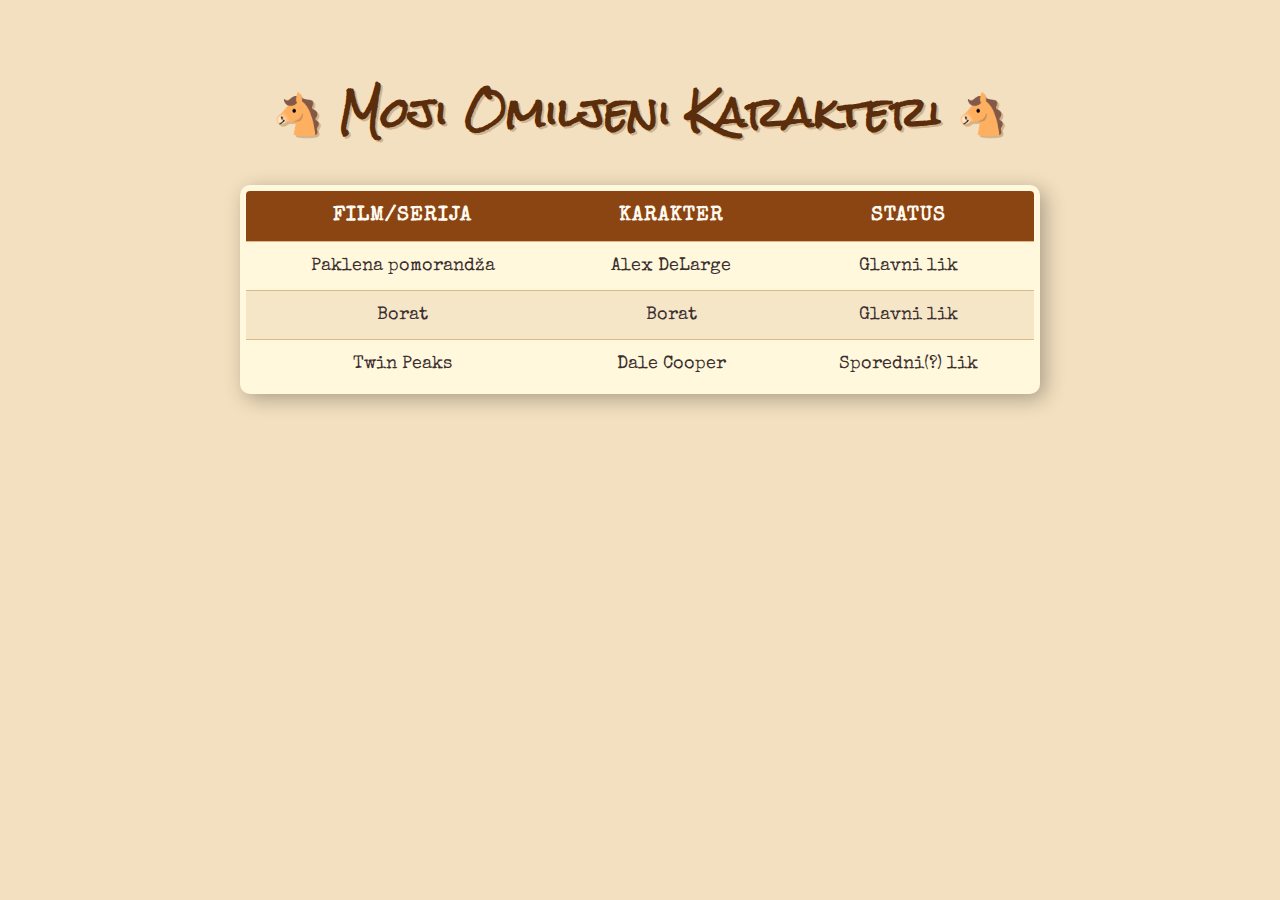
<file: forma.html>
<!DOCTYPE html>
<html lang="eng">
<head>
  <meta charset="UTF-8">
  <meta name="viewport" content="width=device-width, initial-scale=1.0">
  <title>Omiljeni Karakteri 🤠</title>
  <style>
    @import url('https://fonts.googleapis.com/css2?family=Rock+Salt&family=Special+Elite&display=swap');

    body {
      background-color: #f3e0c0;
      font-family: 'Special Elite', monospace;
      color: #3c2f2f;
      text-align: center;
      padding: 30px;
      background-image: url('https://www.transparenttextures.com/patterns/leather.png');
    }

    h1 {
      font-size: 40px;
      color: #5a2d0c;
      text-shadow: 2px 2px #d2b48c;
      font-family: 'Rock Salt', cursive;
      margin-bottom: 25px;
    }

    table {
      margin: 0 auto;
      border-collapse: collapse;
      width: 90%;
      max-width: 800px;
      background-color: #fff8dc;
      border: 6px double #a0522d;
      border-radius: 10px;
      box-shadow: 5px 5px 20px rgba(0, 0, 0, 0.3);
      overflow: hidden;
    }

    th, td {
      padding: 15px 20px;
      font-size: 18px;
      border-bottom: 1px solid #deb887;
    }

    th {
      background-color: #8b4513;
      color: #fffaf0;
      font-size: 20px;
      text-transform: uppercase;
      letter-spacing: 1px;
    }

    tr:nth-child(even) {
      background-color: #f5e6c8;
    }

    tr:hover {
      background-color: #e8d4a2;
      cursor: pointer;
    }
  </style>
</head>
<body>

  <h1>🐴 Moji Omiljeni Karakteri 🐴</h1>

  <table>
    <thead>
      <tr>
        <th>Film/Serija</th>
        <th>Karakter</th>
        <th>Status</th>
      </tr>
    </thead>
    <tbody>
      <tr>
        <td>Paklena pomorandža</td>
        <td>Alex DeLarge</td>
        <td>Glavni lik</td>
      </tr>
      <tr>
        <td>Borat</td>
        <td>Borat</td>
        <td>Glavni lik</td>
      </tr>
      <tr>
        <td>Twin Peaks</td>
        <td>Dale Cooper</td>
        <td>Sporedni(?) lik</td>
      </tr>
    </tbody>
  </table>

</body>
</html>
</file>
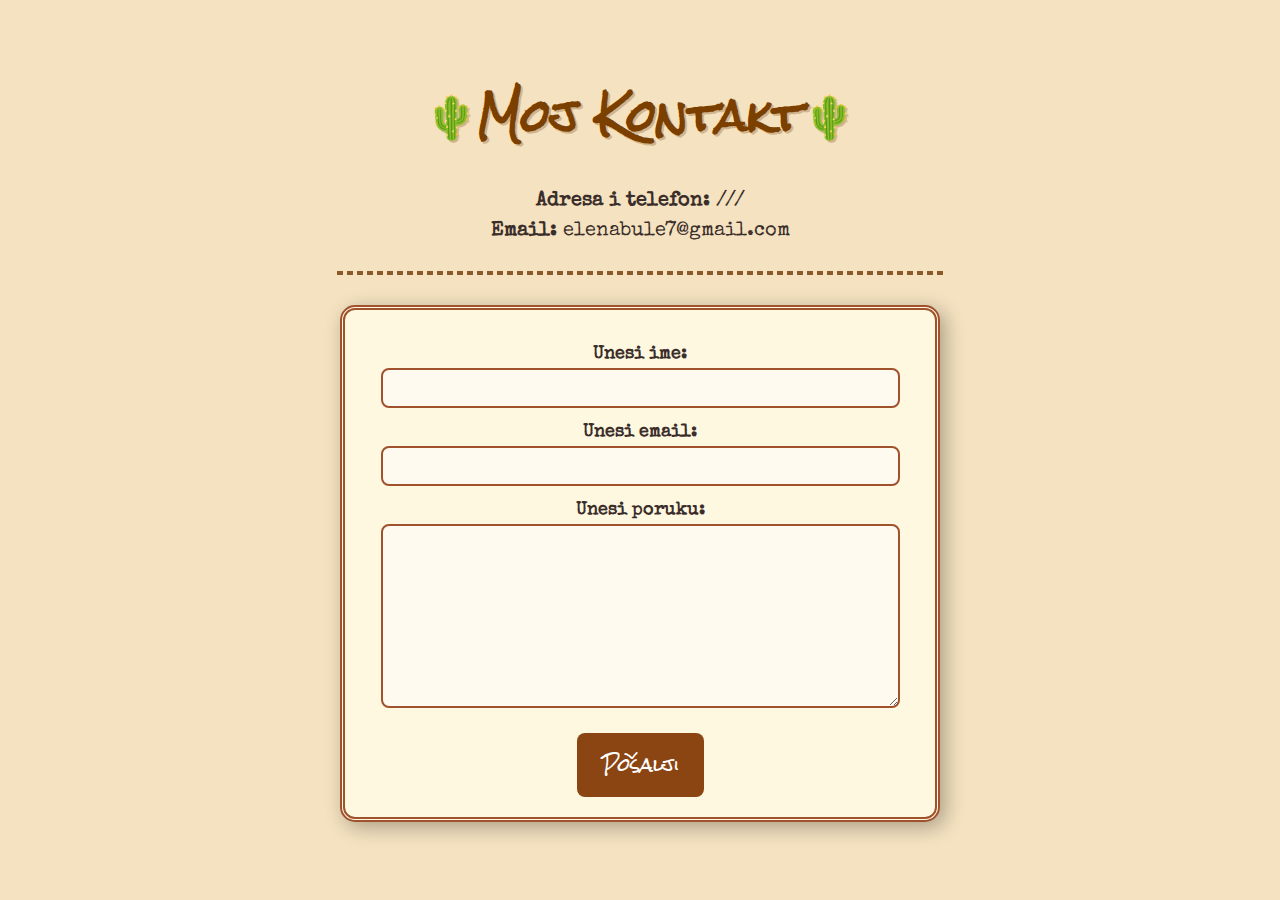
<file: onama.html>
<!DOCTYPE html>
<html lang="sr">
<head>
  <meta charset="UTF-8">
  <meta name="viewport" content="width=device-width, initial-scale=1.0">
  <title>Kontakt 🌵</title>
  <style>
    @import url('https://fonts.googleapis.com/css2?family=Rock+Salt&family=Special+Elite&display=swap');

    body {
      background-color: #f4e2c0;
      font-family: 'Special Elite', monospace;
      color: #3b2e2a;
      text-align: center;
      padding: 30px;
      background-image: url('https://www.transparenttextures.com/patterns/leather.png');
    }

    h1 {
      font-size: 42px;
      color: #7b3f00;
      text-shadow: 2px 2px #d2b48c;
      font-family: 'Rock Salt', cursive;
      margin-bottom: 25px;
    }

    li {
      list-style: none;
      font-size: 20px;
      margin: 10px 0;
    }

    hr {
      border: 2px dashed #8b5a2b;
      margin: 30px auto;
      width: 50%;
    }

    form {
      background-color: #fff8e1;
      border: 5px double #a0522d;
      border-radius: 15px;
      padding: 20px;
      width: 85%;
      max-width: 550px;
      margin: 0 auto;
      box-shadow: 5px 5px 20px rgba(0, 0, 0, 0.3);
      font-family: 'Special Elite', monospace;
    }

    label {
      display: block;
      margin-top: 15px;
      font-weight: bold;
      font-size: 18px;
    }

    input[type="text"],
    input[type="email"],
    textarea {
      width: 90%;
      padding: 10px;
      margin-top: 5px;
      border: 2px solid #a0522d;
      border-radius: 8px;
      font-size: 16px;
      background-color: #fffaf0;
      font-family: inherit;
    }

    input[type="submit"] {
      margin-top: 20px;
      padding: 10px 25px;
      background-color: #8b4513;
      color: white;
      border: none;
      border-radius: 8px;
      font-size: 18px;
      cursor: pointer;
      transition: 0.3s;
      font-family: 'Rock Salt', cursive;
    }

    input[type="submit"]:hover {
      background-color: #5c3317;
    }
  </style>
</head>
<body>

  <h1>🌵Moj Kontakt🌵</h1>

  <li><b>Adresa i telefon:</b> ///</li>
  <li><b>Email:</b> elenabule7@gmail.com</li>

  <hr>

  <form action="mailto:elenabule7@gmail.com" method="post" enctype="text/plain">
    <label>Unesi ime:</label>
    <input type="text" name="tvojeIme"> <br>

    <label>Unesi email:</label>
    <input type="email" name="tvojEmail"> <br>

    <label>Unesi poruku:</label>
    <textarea name="textPoruke" cols="30" rows="10"></textarea> <br>

    <input type="submit" value="Pošalji">
  </form>

</body>
</html>
</file>
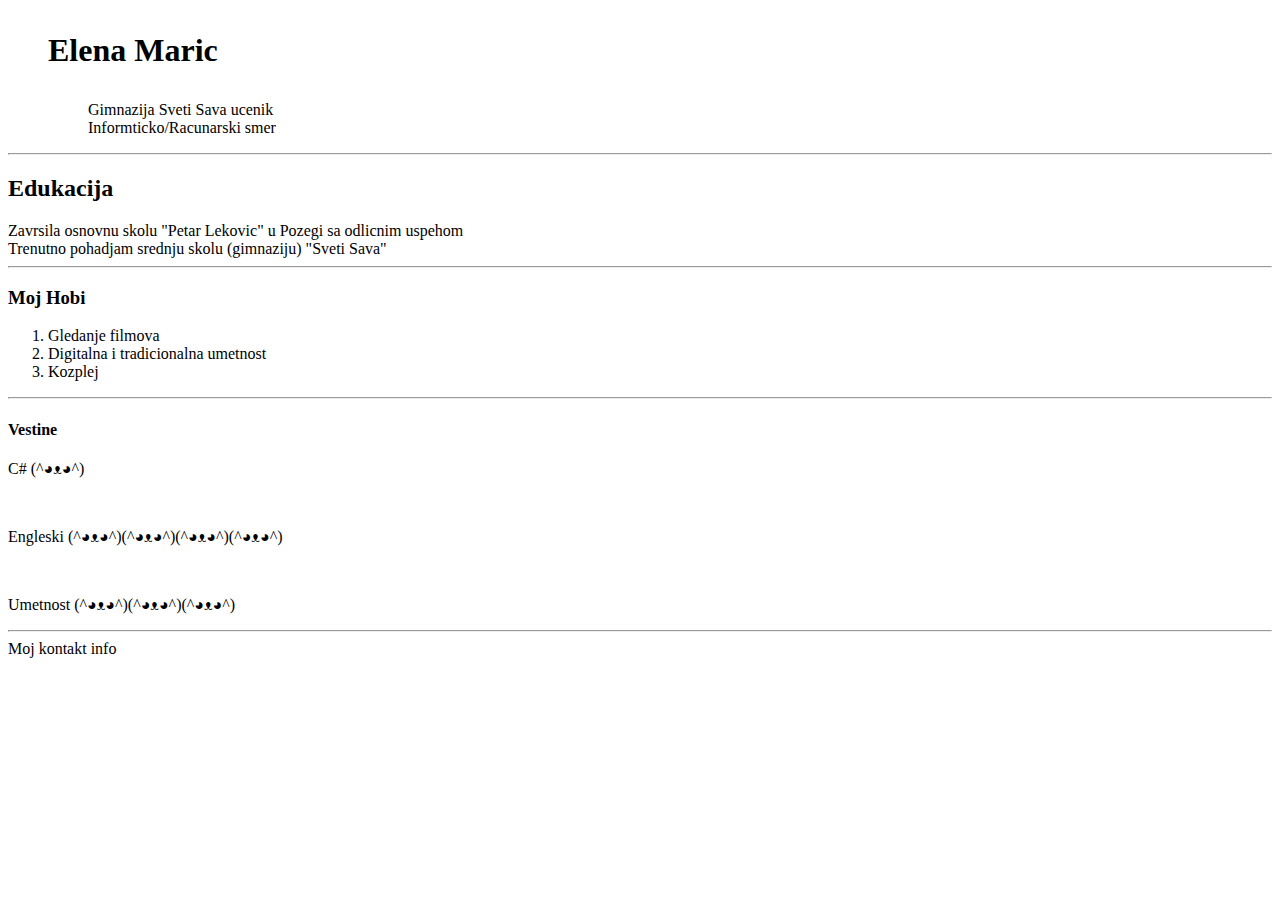
<file: HTMLELENA/forma.html>
<!DOCTYPE html>
<html lang="en">
<head>
    <meta charset="UTF-8">
    <meta name="viewport" content="width=device-width, initial-scale=1.0">
    <title>Elena Maric</title>
</head>
<body>
    <h1><b><ul>Elena Maric</ul></b></h1>
    <ul>
    <ul>Gimnazija Sveti Sava ucenik</ul>
    <ul>Informticko/Racunarski smer</ul>
    <ul></ul>
    </ul>
    <hr>
</body>
<h2><b>Edukacija</b></h2>
<li>Zavrsila osnovnu skolu "Petar Lekovic" u Pozegi sa odlicnim uspehom</li>
<li>Trenutno pohadjam srednju skolu (gimnaziju) "Sveti Sava"</li>
<hr>
<h3><b>Moj Hobi</b></h3>
<ol>
<li>Gledanje filmova</li>
<li>Digitalna i tradicionalna umetnost</li>
<li>Kozplej</li>
</ol>
<hr>
<h4><b>Vestine</b></h4>
<p>C#   (^◕ᴥ◕^)</p>
<br>
<P>Engleski  (^◕ᴥ◕^)(^◕ᴥ◕^)(^◕ᴥ◕^)(^◕ᴥ◕^)</P>
<br>
<p>Umetnost  (^◕ᴥ◕^)(^◕ᴥ◕^)(^◕ᴥ◕^)</p>
<hr>
Moj kontakt info
</file>
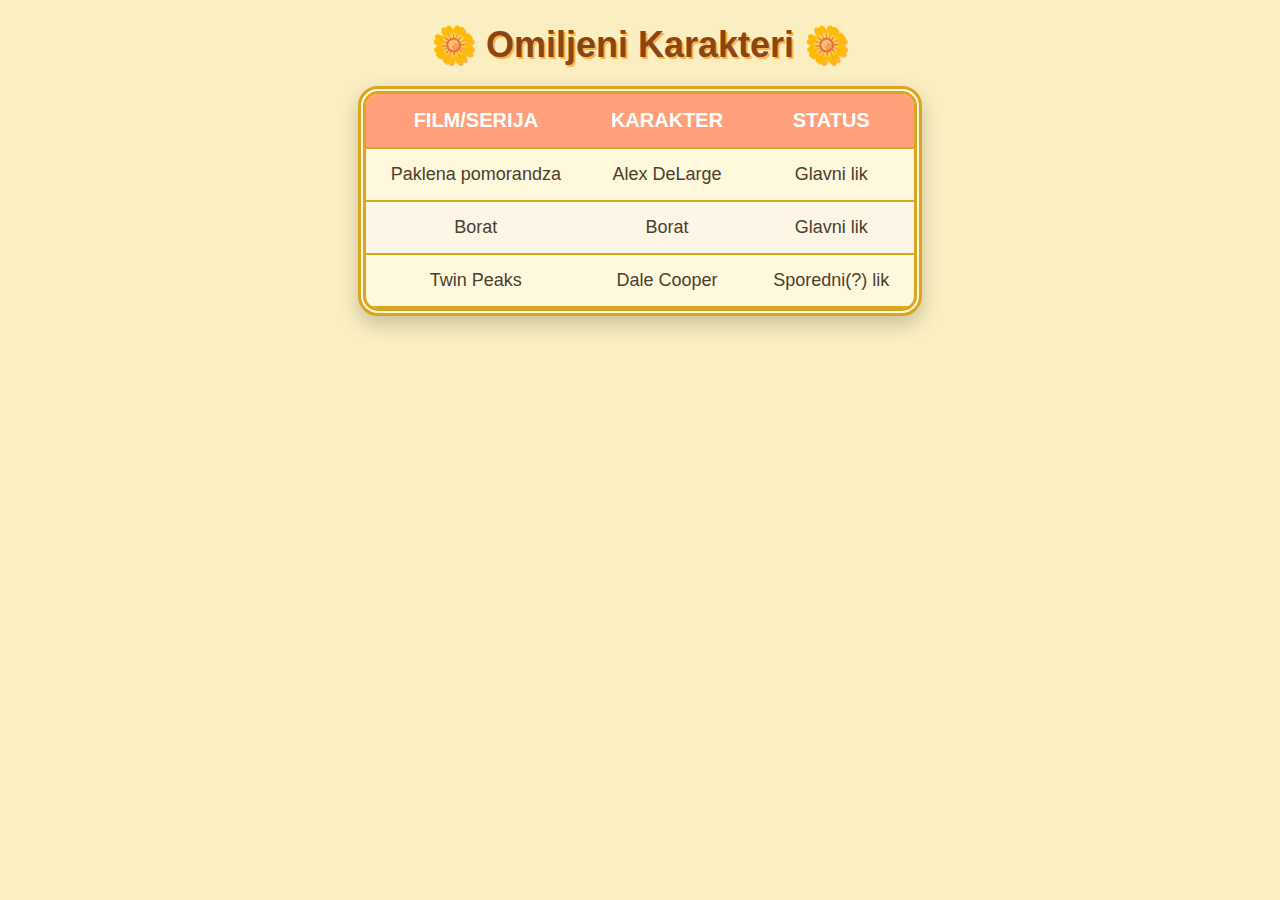
<file: primena-main/forma.html>
<!DOCTYPE html>
<html lang="eng">
<head>
    <meta charset="UTF-8">
    <meta name="viewport" content="width=device-width, initial-scale=1.0">
    <title>Omiljeni Karakteri</title>
    <style>
        body {
            background-color: #fbeec1;
            font-family: 'Comic Sans MS', cursive, sans-serif;
            color: #4b3f2f;
            text-align: center;
        }

        h1 {
            font-size: 36px;
            color: #8b4513;
            text-shadow: 2px 2px #ffb347;
            margin-bottom: 20px;
        }

        table {
            margin: 0 auto;
            border-collapse: separate;
            border-spacing: 0;
            border: 8px double goldenrod;
            border-radius: 20px;
            background-color: #fff8dc;
            box-shadow: 0 8px 20px rgba(0,0,0,0.2);
            overflow: hidden;
        }

        th, td {
            padding: 15px 25px;
            font-size: 18px;
            border-bottom: 2px solid goldenrod;
        }

        th {
            background-color: #ffa07a;
            color: #fff;
            font-size: 20px;
            text-transform: uppercase;
        }

        tr:nth-child(even) {
            background-color: #fdf5e6;
        }

        tr:hover {
            background-color: #ffe4b5;
            cursor: pointer;
        }
    </style>
</head>
<body>

    <h1><b>🌼 Omiljeni Karakteri 🌼</b></h1>

    <table>
        <thead>
            <tr>
                <th>Film/Serija</th>
                <th>Karakter</th>
                <th>Status</th>
            </tr>
        </thead>
        <tbody>
            <tr>
                <td>Paklena pomorandza</td>
                <td>Alex DeLarge</td>
                <td>Glavni lik</td>
            </tr>
            <tr>
                <td>Borat</td>
                <td>Borat</td>
                <td>Glavni lik</td>
            </tr>
            <tr>
                <td>Twin Peaks</td>
                <td>Dale Cooper</td>
                <td>Sporedni(?) lik</td>
            </tr>
        </tbody>
    </table>

</body>
</html>
</file>
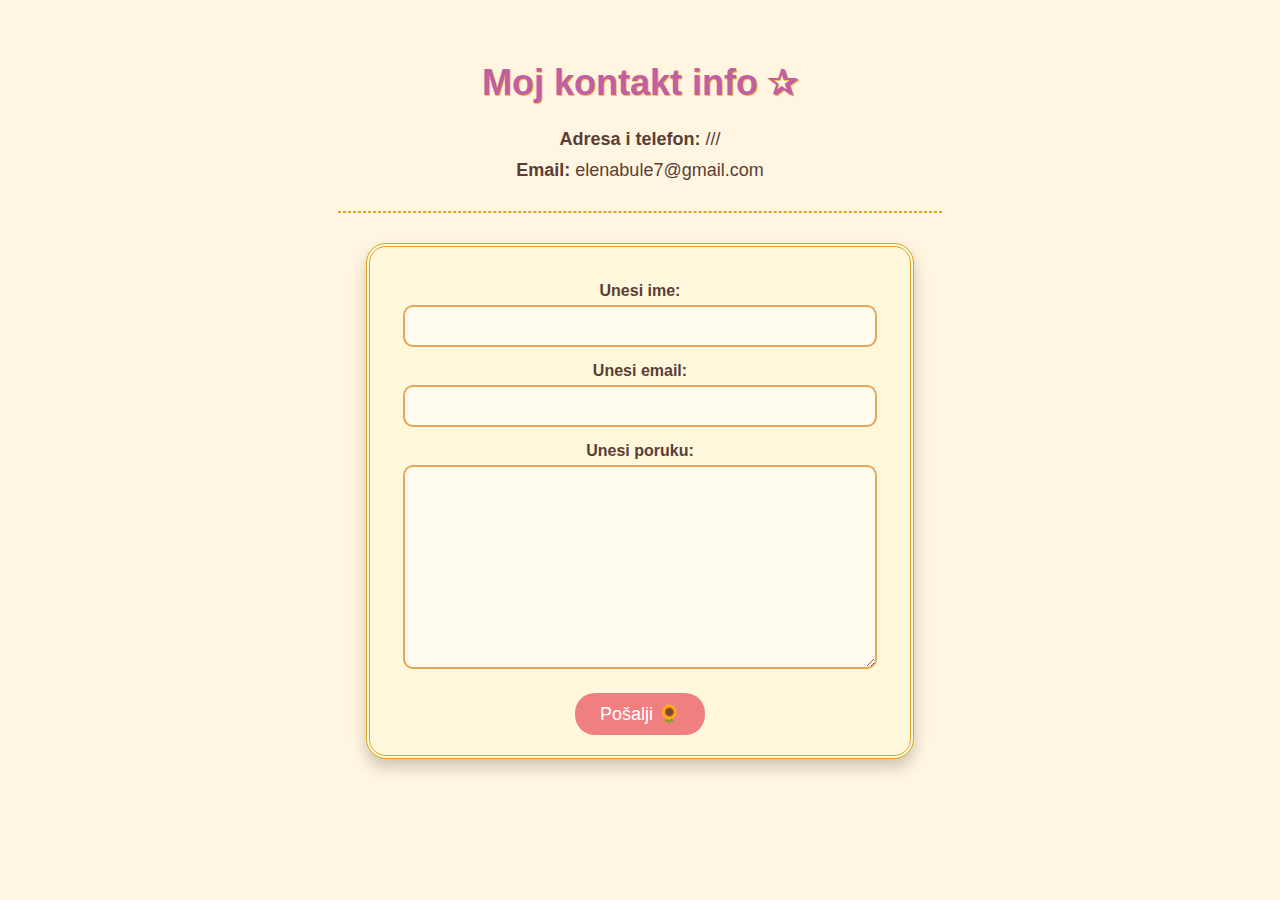
<file: primena-main/onama.html>
<!DOCTYPE html>
<html lang="sr">
<head>
  <meta charset="UTF-8">
  <meta name="viewport" content="width=device-width, initial-scale=1.0">
  <title>Kontakt 🌻</title>
  <style>
    body {
      background-color: #fff5e1;
      font-family: 'Comic Sans MS', cursive, sans-serif;
      color: #5a3e36;
      text-align: center;
      padding: 30px;
    }

    h1 {
      font-size: 36px;
      color: #c060a1;
      text-shadow: 1px 1px #fcbf49;
      margin-bottom: 25px;
    }

    li {
      list-style: none;
      font-size: 18px;
      margin: 10px 0;
    }

    hr {
      border: 1px dashed goldenrod;
      margin: 30px auto;
      width: 50%;
    }

    form {
      background-color: #fff8dc;
      border: 4px double goldenrod;
      border-radius: 20px;
      padding: 20px;
      width: 80%;
      max-width: 500px;
      margin: 0 auto;
      box-shadow: 0 8px 15px rgba(0, 0, 0, 0.2);
    }

    label {
      display: block;
      margin-top: 15px;
      font-weight: bold;
      font-size: 16px;
    }

    input[type="text"],
    input[type="email"],
    textarea {
      width: 90%;
      padding: 10px;
      margin-top: 5px;
      border: 2px solid #e6a756;
      border-radius: 10px;
      font-size: 16px;
      background-color: #fffbf0;
      font-family: inherit;
    }

    input[type="submit"] {
      margin-top: 20px;
      padding: 10px 25px;
      background-color: #f08080;
      color: white;
      border: none;
      border-radius: 20px;
      font-size: 18px;
      cursor: pointer;
      transition: 0.3s;
    }

    input[type="submit"]:hover {
      background-color: #d96b6b;
    }
  </style>
</head>
<body>

  <h1>Moj kontakt info ✰</h1>

  <li><b>Adresa i telefon:</b> ///</li>
  <li><b>Email:</b> elenabule7@gmail.com</li>

  <hr>

  <form action="mailto:elenabule7@gmail.com" method="post" enctype="text/plain">
    <label>Unesi ime:</label>
    <input type="text" name="tvojeIme"> <br>

    <label>Unesi email:</label>
    <input type="email" name="tvojEmail"> <br>

    <label>Unesi poruku:</label>
    <textarea name="textPoruke" cols="30" rows="10"></textarea> <br>

    <input type="submit" value="Pošalji 🌻">
  </form>

</body>
</html>
</file>
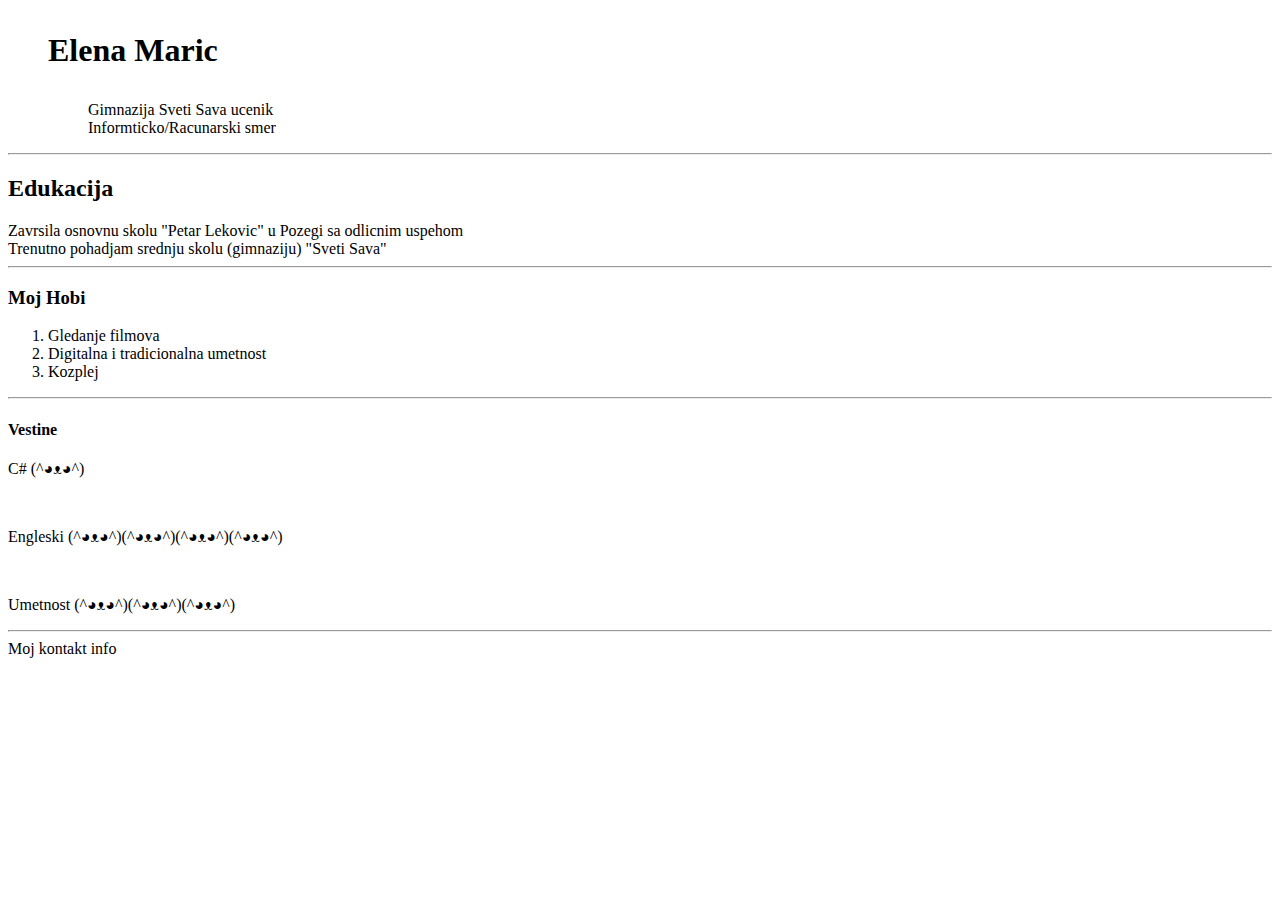
<file: primena-main/HTMLELENA/forma.html>
<!DOCTYPE html>
<html lang="en">
<head>
    <meta charset="UTF-8">
    <meta name="viewport" content="width=device-width, initial-scale=1.0">
    <title>Elena Maric</title>
</head>
<body>
    <h1><b><ul>Elena Maric</ul></b></h1>
    <ul>
    <ul>Gimnazija Sveti Sava ucenik</ul>
    <ul>Informticko/Racunarski smer</ul>
    <ul></ul>
    </ul>
    <hr>
</body>
<h2><b>Edukacija</b></h2>
<li>Zavrsila osnovnu skolu "Petar Lekovic" u Pozegi sa odlicnim uspehom</li>
<li>Trenutno pohadjam srednju skolu (gimnaziju) "Sveti Sava"</li>
<hr>
<h3><b>Moj Hobi</b></h3>
<ol>
<li>Gledanje filmova</li>
<li>Digitalna i tradicionalna umetnost</li>
<li>Kozplej</li>
</ol>
<hr>
<h4><b>Vestine</b></h4>
<p>C#   (^◕ᴥ◕^)</p>
<br>
<P>Engleski  (^◕ᴥ◕^)(^◕ᴥ◕^)(^◕ᴥ◕^)(^◕ᴥ◕^)</P>
<br>
<p>Umetnost  (^◕ᴥ◕^)(^◕ᴥ◕^)(^◕ᴥ◕^)</p>
<hr>
Moj kontakt info
</file>
